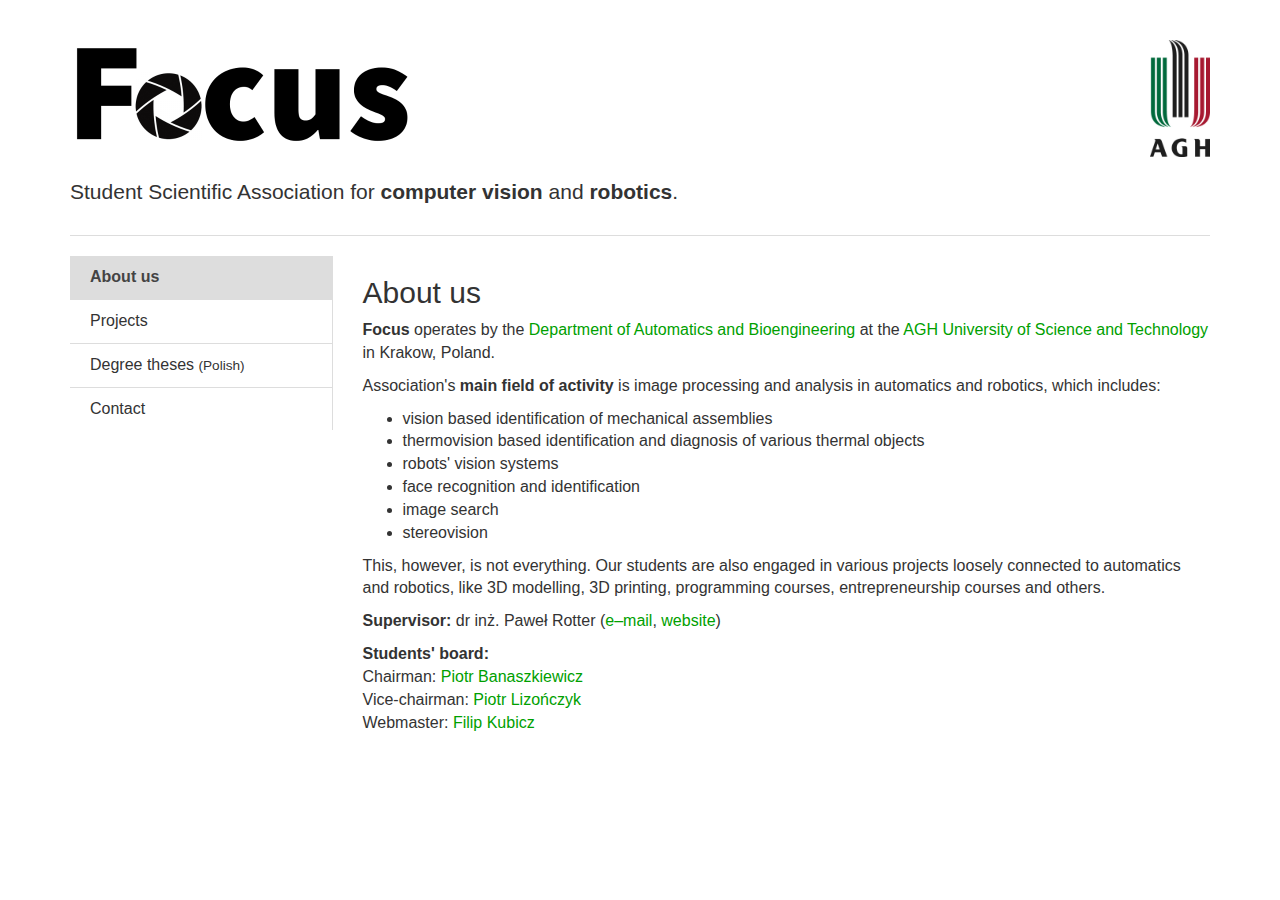
<file: index.html>
<!DOCTYPE html>
<html lang="en">
  <head>
    <meta charset="utf-8">
    <meta http-equiv="X-UA-Compatible" content="IE=edge">
    <meta name="viewport" content="width=device-width, initial-scale=1.0">
    <meta name="description" content="AGH-UST Student Scientific Association Focus for computer vision and robotics">
    <meta name="author" content="Student Scientific Association Focus">

    <!-- Default favicons -->
    <link rel="shortcut icon" href="http://www.focus.agh.edu.pl/favicon.ico" />
    <link rel="icon" sizes="16x16 32x32" href="./favicon.ico">
    <link rel="apple-touch-icon-precomposed" href="./favicon-152.png">
    <meta name="msapplication-TileColor" content="#FFFFFF">
    <meta name="msapplication-TileImage" content="./favicon-144.png">

    <title>Focus &middot; About us &middot; AGH&ndash;UST</title>

    <!-- Bootstrap core CSS -->
    <link href="./css/bootstrap.min.css" rel="stylesheet">
    <link href="./css/styles.css" rel="stylesheet">
    <link href="./css/responsive-nav.css" rel="stylesheet">

    <!-- HTML5 shim and Respond.js IE8 support of HTML5 elements and media queries -->
    <!--[if lt IE 9]>
      <script src="https://oss.maxcdn.com/libs/html5shiv/3.7.0/html5shiv.js"></script>
      <script src="https://oss.maxcdn.com/libs/respond.js/1.3.0/respond.min.js"></script>
    <![endif]-->
  </head>
  <body>

    <div class="container">

    <!-- page header -->
      <div class="row">
        <a id="menuToggle" href="#nav" aria-hidden="false"></a>

        <div class="col-md-12">
          <div class="page-header">
            <div class="clearfix">
              <a href="http://www.focus.agh.edu.pl/">
                <img src="./img/logo_whitebg_small.png"
                     class="narrower-xs"
                     alt="Focus logo" height="110" />
              </a>
              <a href="http://agh.edu.pl/">
                <img src="./img/agh.jpg" class="pull-right hidden-xs"
                     alt="AGH-UST logo" width="60" />
              </a>
            </div>

            <p class="lead hidden-xs">Student Scientific Association for <strong>computer vision</strong> and <strong>robotics</strong>.</p>
          </div>
        </div>
      </div>

      <div class="row">
        <div class="col-sm-3">
          <nav class="nav-collapse" id="nav">
            <ul class="">
              <li class="active"><a href="index.html">About us</a></li>
              <li><a href="projects.html">Projects</a></li>
              <li><a href="theses.html">Degree theses <small>(Polish)</small></a></li>
              <li><a href="contact.html">Contact</a></li>
            </ul>
          </nav>
        </div>

        <div class="col-sm-9 maincontent">
          <h2>About us</h2>
          <p><strong>Focus</strong> operates by the <a href="http://www.ia.agh.edu.pl/index.php?lang=en">Department of Automatics and Bioengineering</a> at the <a href="http://www.agh.edu.pl/en/">AGH University of Science and Technology</a> in Krakow, Poland.</p>

          <p>Association's <strong>main field of activity</strong> is image processing and analysis in automatics and robotics, which includes:</p>

          <ul>
            <li>vision based identification of mechanical assemblies</li>
            <li>thermovision based identification and diagnosis of various thermal objects</li>
            <li>robots' vision systems</li>
            <li>face recognition and identification</li>
            <li>image search</li>
            <li>stereovision</li>
          </ul>

          <p>This, however, is not everything. Our students are also engaged in various projects loosely connected to automatics and robotics, like 3D modelling, 3D printing, programming courses, entrepreneurship courses and others.</p>

          <p><strong>Supervisor:</strong> dr inż. Paweł Rotter (<a href="http://www.google.com/recaptcha/mailhide/d?k=011bd2di9ztHjrbrWp8NGOrw==&amp;c=_-moqu1uSTZjmG_oq-2FoK18EDPy-ShjX4jZl3VSBeQ=" onclick="window.open('http://www.google.com/recaptcha/mailhide/d?k\075011bd2di9ztHjrbrWp8NGOrw\75\75\46c\75_-moqu1uSTZjmG_oq-2FoK18EDPy-ShjX4jZl3VSBeQ\075', '', 'toolbar=0,scrollbars=0,location=0,statusbar=0,menubar=0,resizable=0,width=500,height=300'); return false;" title="Reveal this e-mail address">e&ndash;mail</a>, <a href="http://home.agh.edu.pl/~rotter">website</a>)</p>

          <p><strong>Students' board:</strong><br>
          Chairman: <a href="http://www.google.com/recaptcha/mailhide/d?k=01m6EJeZ8xixmWimoi0fm8-Q==&amp;c=ip3DUpUPs_L-Uw3YoEVGf_jpimSzNK9BNcq825vtl7A=" onclick="window.open('http://www.google.com/recaptcha/mailhide/d?k\07501m6EJeZ8xixmWimoi0fm8-Q\75\75\46c\75ip3DUpUPs_L-Uw3YoEVGf_jpimSzNK9BNcq825vtl7A\075', '', 'toolbar=0,scrollbars=0,location=0,statusbar=0,menubar=0,resizable=0,width=500,height=300'); return false;" title="Reveal this e-mail address">Piotr Banaszkiewicz</a><br>
          Vice-chairman: <a href="http://www.google.com/recaptcha/mailhide/d?k=011bd2di9ztHjrbrWp8NGOrw==&amp;c=_mnE_b56JCekxzBvobTTRHqktRbHHSrbvQpL7SzVdXk=" onclick="window.open('http://www.google.com/recaptcha/mailhide/d?k\075011bd2di9ztHjrbrWp8NGOrw\75\75\46c\75_mnE_b56JCekxzBvobTTRHqktRbHHSrbvQpL7SzVdXk\075', '', 'toolbar=0,scrollbars=0,location=0,statusbar=0,menubar=0,resizable=0,width=500,height=300'); return false;" title="Reveal this e-mail address">Piotr Lizończyk</a><br>
          Webmaster: <a href="http://www.google.com/recaptcha/mailhide/d?k=011bd2di9ztHjrbrWp8NGOrw==&amp;c=n5rgH6DdK2Jhs-dZ3Jku4QWDkrn1dUkmMBVAcdT0Ao4=" onclick="window.open('http://www.google.com/recaptcha/mailhide/d?k\075011bd2di9ztHjrbrWp8NGOrw\75\75\46c\75n5rgH6DdK2Jhs-dZ3Jku4QWDkrn1dUkmMBVAcdT0Ao4\075', '', 'toolbar=0,scrollbars=0,location=0,statusbar=0,menubar=0,resizable=0,width=500,height=300'); return false;" title="Reveal this e-mail address">Filip Kubicz</a></p>
        </div>
      </div>

    </div> <!-- /container -->

    <script src="./js/responsive-nav.min.js"></script>
    <script>
      var nav = responsiveNav(".nav-collapse", {
        animate: true,
        transition: 200,
        customToggle: "#menuToggle",
        openPos: "static"
      });
    </script>
  </body>
</html>
</file>
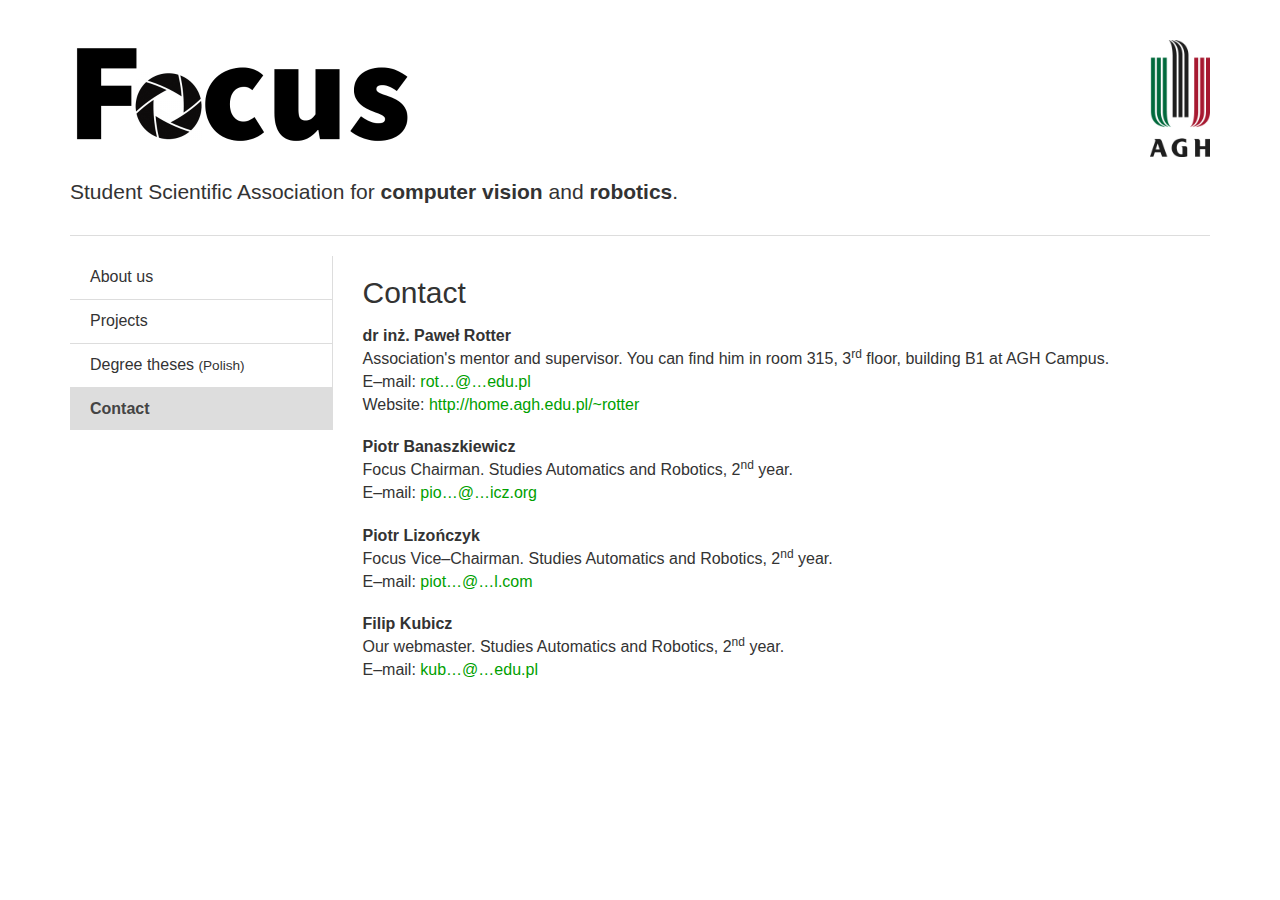
<file: contact.html>
<!DOCTYPE html>
<html lang="en">
  <head>
    <meta charset="utf-8">
    <meta http-equiv="X-UA-Compatible" content="IE=edge">
    <meta name="viewport" content="width=device-width, initial-scale=1.0">
    <meta name="description" content="AGH-UST Student Scientific Association Focus for computer vision and robotics">
    <meta name="author" content="Student Scientific Association Focus">

    <!-- Default favicons -->
    <link rel="shortcut icon" href="http://www.focus.agh.edu.pl/favicon.ico" />
    <link rel="icon" sizes="16x16 32x32" href="./favicon.ico">
    <link rel="apple-touch-icon-precomposed" href="./favicon-152.png">
    <meta name="msapplication-TileColor" content="#FFFFFF">
    <meta name="msapplication-TileImage" content="./favicon-144.png">

    <title>Focus &middot; Contact &middot; AGH&ndash;UST</title>

    <!-- Bootstrap core CSS -->
    <link href="./css/bootstrap.min.css" rel="stylesheet">
    <link href="./css/styles.css" rel="stylesheet">
    <link href="./css/responsive-nav.css" rel="stylesheet">

    <!-- HTML5 shim and Respond.js IE8 support of HTML5 elements and media queries -->
    <!--[if lt IE 9]>
      <script src="https://oss.maxcdn.com/libs/html5shiv/3.7.0/html5shiv.js"></script>
      <script src="https://oss.maxcdn.com/libs/respond.js/1.3.0/respond.min.js"></script>
    <![endif]-->
  </head>
  <body>

    <div class="container">

    <!-- page header -->
      <div class="row">
        <a id="menuToggle" href="#nav" aria-hidden="false"></a>

        <div class="col-md-12">
          <div class="page-header">
            <div class="clearfix">
              <a href="http://www.focus.agh.edu.pl/">
                <img src="./img/logo_whitebg_small.png"
                     class="narrower-xs"
                     alt="Focus logo" height="110" />
              </a>
              <a href="http://agh.edu.pl/">
                <img src="./img/agh.jpg" class="pull-right hidden-xs"
                     alt="AGH-UST logo" width="60" />
              </a>
            </div>

            <p class="lead hidden-xs">Student Scientific Association for <strong>computer vision</strong> and <strong>robotics</strong>.</p>
          </div>
        </div>
      </div>

      <div class="row">
        <div class="col-sm-3">
          <nav class="nav-collapse" id="nav">
            <ul class="">
              <li><a href="index.html">About us</a></li>
              <li><a href="projects.html">Projects</a></li>
              <li><a href="theses.html">Degree theses <small>(Polish)</small></a></li>
              <li class="active"><a href="contact.html">Contact</a></li>
            </ul>
          </nav>
        </div>

        <div class="col-sm-9 maincontent">
          <h2>Contact</h2>

          <dl class="contact">
            <dt>dr inż. Paweł Rotter</dt>
            <dd>
              <p>Association's mentor and supervisor.  You can find him in room 315, 3<sup>rd</sup> floor, building B1 at AGH Campus.<br>
              E&ndash;mail: <a href="http://www.google.com/recaptcha/mailhide/d?k=011bd2di9ztHjrbrWp8NGOrw==&amp;c=_-moqu1uSTZjmG_oq-2FoK18EDPy-ShjX4jZl3VSBeQ=" onclick="window.open('http://www.google.com/recaptcha/mailhide/d?k\075011bd2di9ztHjrbrWp8NGOrw\75\75\46c\75_-moqu1uSTZjmG_oq-2FoK18EDPy-ShjX4jZl3VSBeQ\075', '', 'toolbar=0,scrollbars=0,location=0,statusbar=0,menubar=0,resizable=0,width=500,height=300'); return false;" title="Reveal this e-mail address">rot&hellip;@&hellip;edu.pl</a><br>
              Website: <a href="http://home.agh.edu.pl/~rotter">http://home.agh.edu.pl/~rotter</a></p>
            </dd>

            <dt>Piotr Banaszkiewicz</dt>
            <dd>
              <p>Focus Chairman. Studies Automatics and Robotics, 2<sup>nd</sup> year.<br>
              E&ndash;mail: <a href="http://www.google.com/recaptcha/mailhide/d?k=01m6EJeZ8xixmWimoi0fm8-Q==&amp;c=ip3DUpUPs_L-Uw3YoEVGf_jpimSzNK9BNcq825vtl7A=" onclick="window.open('http://www.google.com/recaptcha/mailhide/d?k\07501m6EJeZ8xixmWimoi0fm8-Q\75\75\46c\75ip3DUpUPs_L-Uw3YoEVGf_jpimSzNK9BNcq825vtl7A\075', '', 'toolbar=0,scrollbars=0,location=0,statusbar=0,menubar=0,resizable=0,width=500,height=300'); return false;" title="Reveal this e-mail address">pio&hellip;@&hellip;icz.org</a>
              </p>
            </dd>

            <dt>Piotr Lizończyk</dt>
            <dd>
              <p>Focus Vice&ndash;Chairman. Studies Automatics and Robotics, 2<sup>nd</sup> year.<br>
              E&ndash;mail: <a href="http://www.google.com/recaptcha/mailhide/d?k=011bd2di9ztHjrbrWp8NGOrw==&amp;c=_mnE_b56JCekxzBvobTTRHqktRbHHSrbvQpL7SzVdXk=" onclick="window.open('http://www.google.com/recaptcha/mailhide/d?k\075011bd2di9ztHjrbrWp8NGOrw\75\75\46c\75_mnE_b56JCekxzBvobTTRHqktRbHHSrbvQpL7SzVdXk\075', '', 'toolbar=0,scrollbars=0,location=0,statusbar=0,menubar=0,resizable=0,width=500,height=300'); return false;" title="Reveal this e-mail address">piot&hellip;@&hellip;l.com</a>
              </p>
            </dd>

            <dt>Filip Kubicz</dt>
            <dd>
              <p>Our webmaster. Studies Automatics and Robotics, 2<sup>nd</sup> year.<br>
              E&ndash;mail: <a href="http://www.google.com/recaptcha/mailhide/d?k=011bd2di9ztHjrbrWp8NGOrw==&amp;c=n5rgH6DdK2Jhs-dZ3Jku4QWDkrn1dUkmMBVAcdT0Ao4=" onclick="window.open('http://www.google.com/recaptcha/mailhide/d?k\075011bd2di9ztHjrbrWp8NGOrw\75\75\46c\75n5rgH6DdK2Jhs-dZ3Jku4QWDkrn1dUkmMBVAcdT0Ao4\075', '', 'toolbar=0,scrollbars=0,location=0,statusbar=0,menubar=0,resizable=0,width=500,height=300'); return false;" title="Reveal this e-mail address">kub&hellip;@&hellip;edu.pl</a>
              </p>
            </dd>
          </dl>
        </div>
      </div>

    </div> <!-- /container -->

    <script src="./js/responsive-nav.min.js"></script>
    <script>
      var nav = responsiveNav(".nav-collapse", {
        animate: true,
        transition: 200,
        customToggle: "#menuToggle",
        openPos: "static"
      });
    </script>
  </body>
</html>
</file>
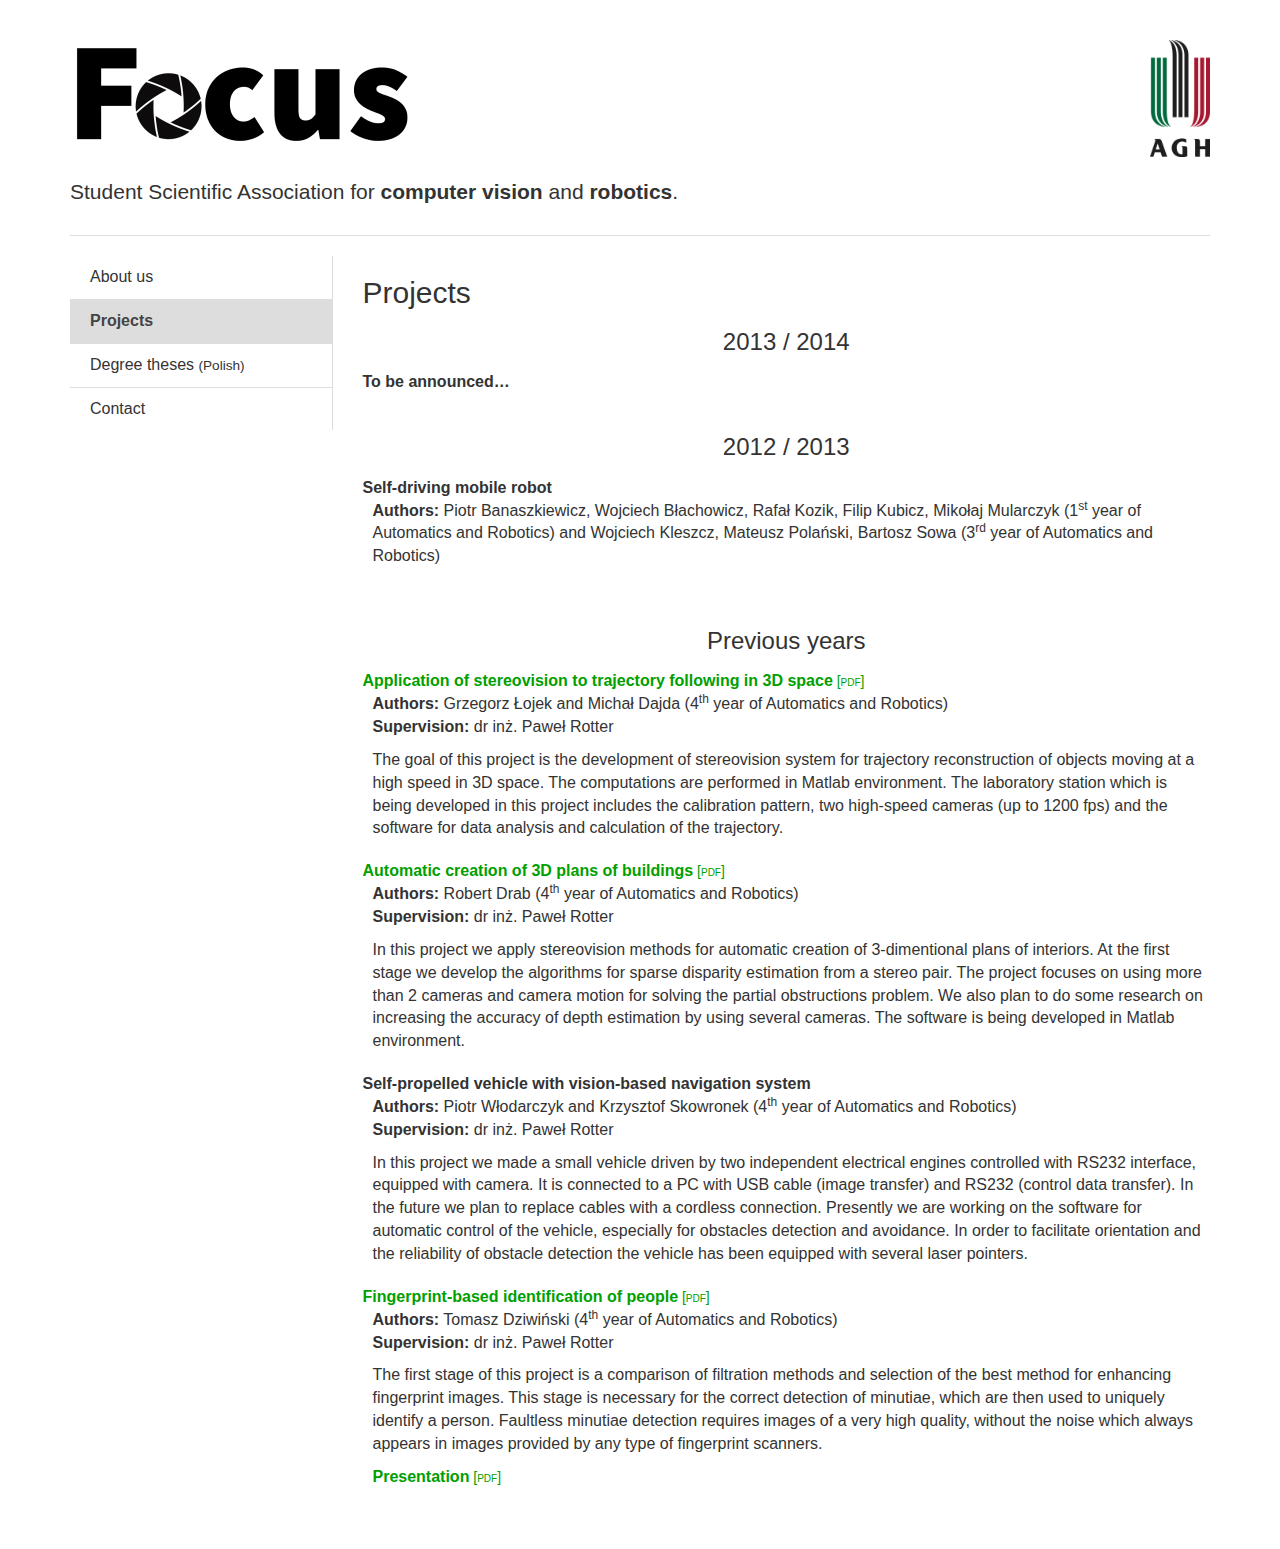
<file: projects.html>
<!DOCTYPE html>
<html lang="en">
  <head>
    <meta charset="utf-8">
    <meta http-equiv="X-UA-Compatible" content="IE=edge">
    <meta name="viewport" content="width=device-width, initial-scale=1.0">
    <meta name="description" content="AGH-UST Student Scientific Association Focus for computer vision and robotics">
    <meta name="author" content="Student Scientific Association Focus">

    <!-- Default favicons -->
    <link rel="shortcut icon" href="http://www.focus.agh.edu.pl/favicon.ico" />
    <link rel="icon" sizes="16x16 32x32" href="./favicon.ico">
    <link rel="apple-touch-icon-precomposed" href="./favicon-152.png">
    <meta name="msapplication-TileColor" content="#FFFFFF">
    <meta name="msapplication-TileImage" content="./favicon-144.png">

    <title>Focus &middot; Projects &middot; AGH&ndash;UST</title>

    <!-- Bootstrap core CSS -->
    <link href="./css/bootstrap.min.css" rel="stylesheet">
    <link href="./css/styles.css" rel="stylesheet">
    <link href="./css/responsive-nav.css" rel="stylesheet">

    <!-- HTML5 shim and Respond.js IE8 support of HTML5 elements and media queries -->
    <!--[if lt IE 9]>
      <script src="https://oss.maxcdn.com/libs/html5shiv/3.7.0/html5shiv.js"></script>
      <script src="https://oss.maxcdn.com/libs/respond.js/1.3.0/respond.min.js"></script>
    <![endif]-->
  </head>
  <body>

    <div class="container">

    <!-- page header -->
      <div class="row">
        <a id="menuToggle" href="#nav" aria-hidden="false"></a>

        <div class="col-md-12">
          <div class="page-header">
            <div class="clearfix">
              <a href="http://www.focus.agh.edu.pl/">
                <img src="./img/logo_whitebg_small.png"
                     class="narrower-xs"
                     alt="Focus logo" height="110" />
              </a>
              <a href="http://agh.edu.pl/">
                <img src="./img/agh.jpg" class="pull-right hidden-xs"
                     alt="AGH-UST logo" width="60" />
              </a>
            </div>

            <p class="lead hidden-xs">Student Scientific Association for <strong>computer vision</strong> and <strong>robotics</strong>.</p>
          </div>
        </div>
      </div>

      <div class="row">
        <div class="col-sm-3">
          <nav class="nav-collapse" id="nav">
            <ul class="">
              <li><a href="index.html">About us</a></li>
              <li class="active"><a href="projects.html">Projects</a></li>
              <li><a href="theses.html">Degree theses <small>(Polish)</small></a></li>
              <li><a href="contact.html">Contact</a></li>
            </ul>
          </nav>
        </div>

        <!-- Projects - content -->
        <div class="col-sm-9 maincontent">
          <h2>Projects</h2>

          <h3>2013 / 2014</h3>
          <dl class="projects">
            <dt>To be announced&hellip;</dt>
          </dl>

          <h3>2012 / 2013</h3>
          <dl class="projects">
            <dt>Self-driving mobile robot</dt>
            <dd>
              <p>
                <strong>Authors:</strong> Piotr Banaszkiewicz, Wojciech Błachowicz, Rafał Kozik, Filip Kubicz, Mikołaj Mularczyk (1<sup>st</sup> year of Automatics and Robotics) and Wojciech Kleszcz, Mateusz Polański, Bartosz Sowa (3<sup>rd</sup> year of Automatics and Robotics)<br>
              </p>
            </dd>
          </dl>

          <h3>Previous years</h3>
          <dl class="projects">
            <dt><a href="./projects/sledzenie_trajektorii.pdf">Application of stereovision to trajectory following in 3D space</a></dt>
            <dd>
              <p>
                <strong>Authors:</strong> Grzegorz Łojek and Michał Dajda (4<sup>th</sup> year of Automatics and Robotics)<br>
                <strong>Supervision:</strong> dr inż. Paweł Rotter
              </p>

              <p>The goal of this project is the development of stereovision system for trajectory reconstruction of objects moving at a high speed in 3D space.
              The computations are performed in Matlab environment. The laboratory station which is being developed in this project includes the calibration pattern,
              two high-speed cameras (up to 1200 fps) and the software for data analysis and calculation of the trajectory.</p>
            </dd>

            <dt><a href="./projects/stereowizja.pdf">Automatic creation of 3D plans of buildings</a></dt>
            <dd>
              <p>
                <strong>Authors:</strong> Robert Drab (4<sup>th</sup> year of Automatics and Robotics)<br>
                <strong>Supervision:</strong> dr inż. Paweł Rotter
              </p>

              <p>In this project we apply stereovision methods for automatic creation of 3-dimentional plans of interiors.
              At the first stage we develop the algorithms for sparse disparity estimation from a stereo pair.
              The project focuses on using more than 2 cameras and camera motion for solving the partial obstructions problem.
              We also plan to do some research on increasing the accuracy of depth estimation by using several cameras.
              The software is being developed in Matlab environment.</p>
            </dd>

            <dt>Self-propelled vehicle with vision-based navigation system</dt>
            <dd>
              <p>
                <strong>Authors:</strong> Piotr Włodarczyk and Krzysztof Skowronek (4<sup>th</sup> year of Automatics and Robotics)<br>
                <strong>Supervision:</strong> dr inż. Paweł Rotter
              </p>

              <p>In this project we made a small vehicle driven by two independent electrical engines controlled with RS232 interface, equipped with camera.
              It is connected to a PC with USB cable (image transfer) and RS232 (control data transfer).
              In the future we plan to replace cables with a cordless connection.
              Presently we are working on the software for automatic control of the vehicle, especially for obstacles detection and avoidance.
              In order to facilitate orientation and the reliability of  obstacle detection the vehicle has been equipped with several laser pointers.</p>
            </dd>

            <dt><a href="./projects/linie_papilarne.pdf">Fingerprint-based identification of people</a></dt>
            <dd>
              <p>
                <strong>Authors:</strong> Tomasz Dziwiński (4<sup>th</sup> year of Automatics and Robotics)<br>
                <strong>Supervision:</strong> dr inż. Paweł Rotter
              </p>

              <p>The first stage of this project is a comparison of filtration methods and selection of the best method for enhancing fingerprint images. This stage is necessary for the correct detection of minutiae, which are then used to uniquely identify a person. Faultless minutiae detection requires images of a very high quality, without the noise which always appears in images provided by any type of fingerprint scanners.</p>
              <a href="./projects/linie_pap_prezentacja.pdf"><strong> Presentation</strong></a>
            </dd>
          </dl>
        </div>
      </div>
    </div> <!-- /container -->

    <script src="./js/responsive-nav.min.js"></script>
    <script>
      var nav = responsiveNav(".nav-collapse", {
        animate: true,
        transition: 200,
        customToggle: "#menuToggle",
        openPos: "static"
      });
    </script>
  </body>
</html>
</file>
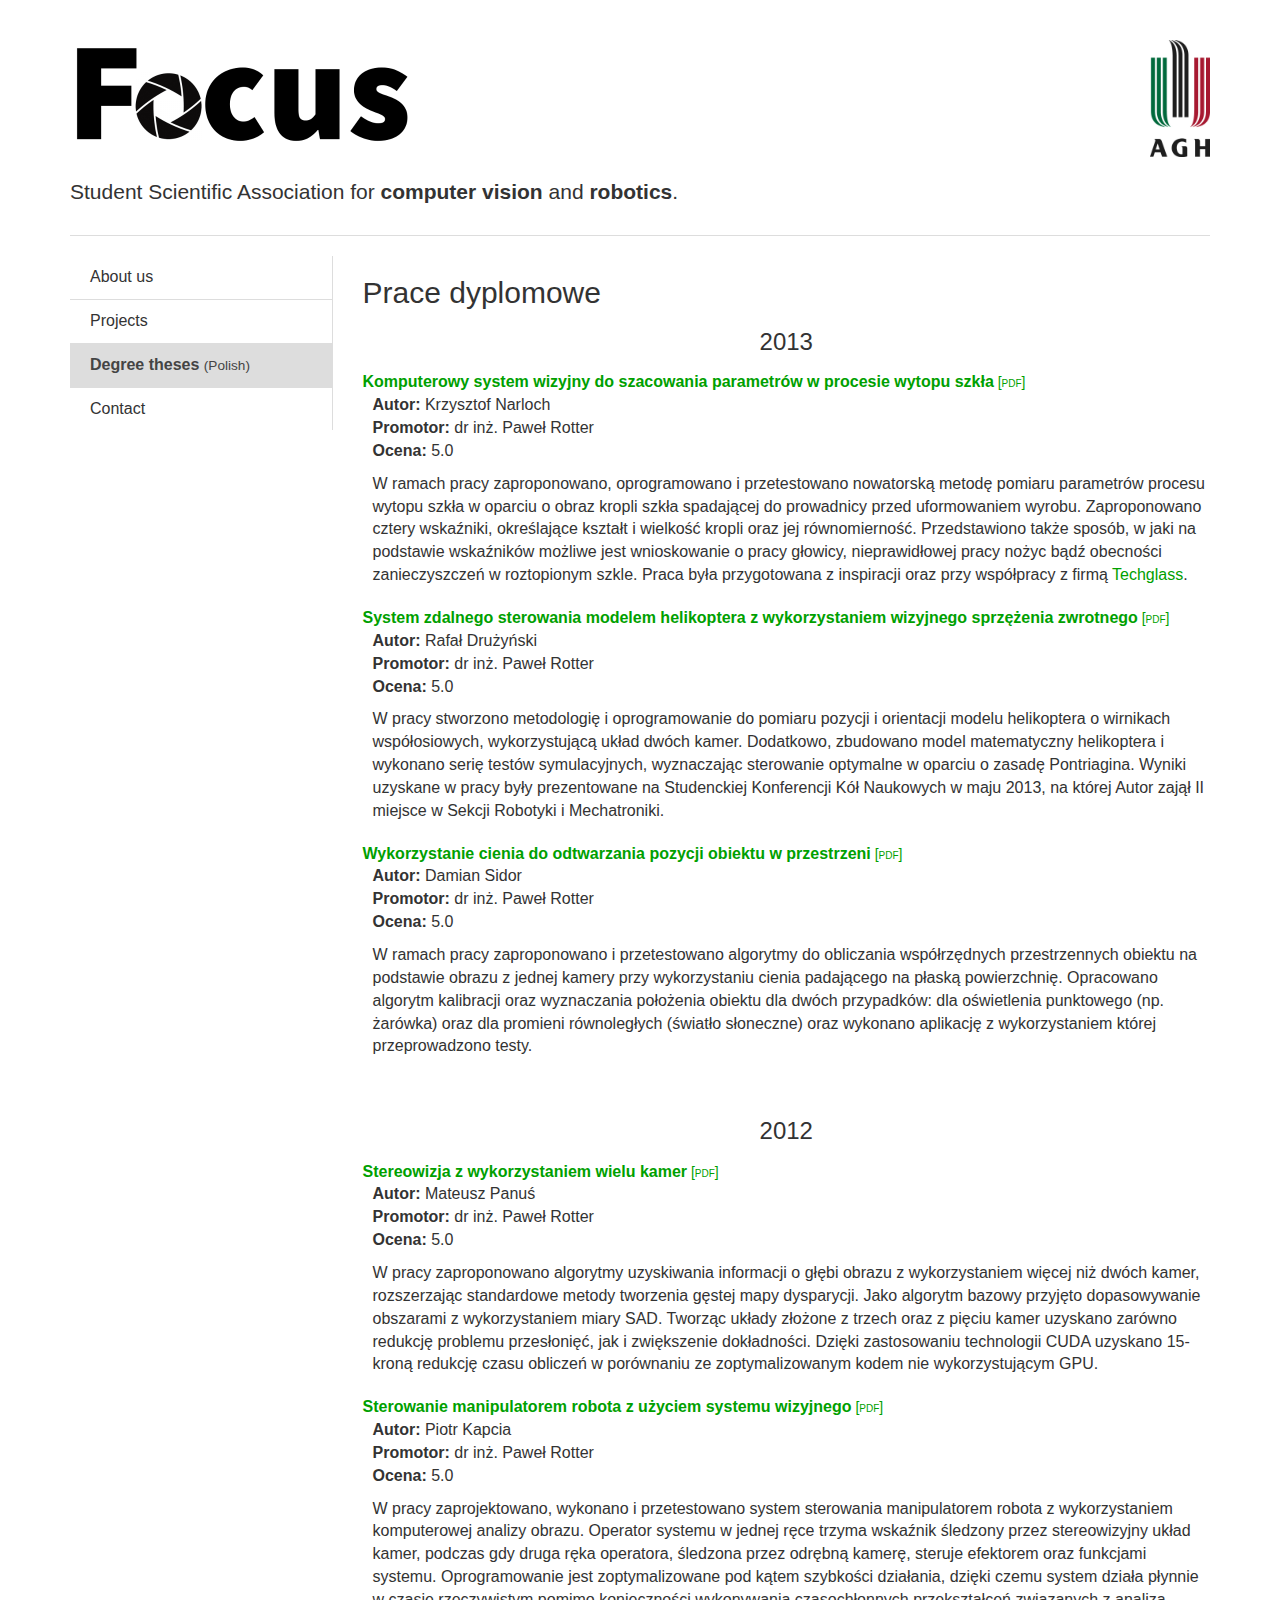
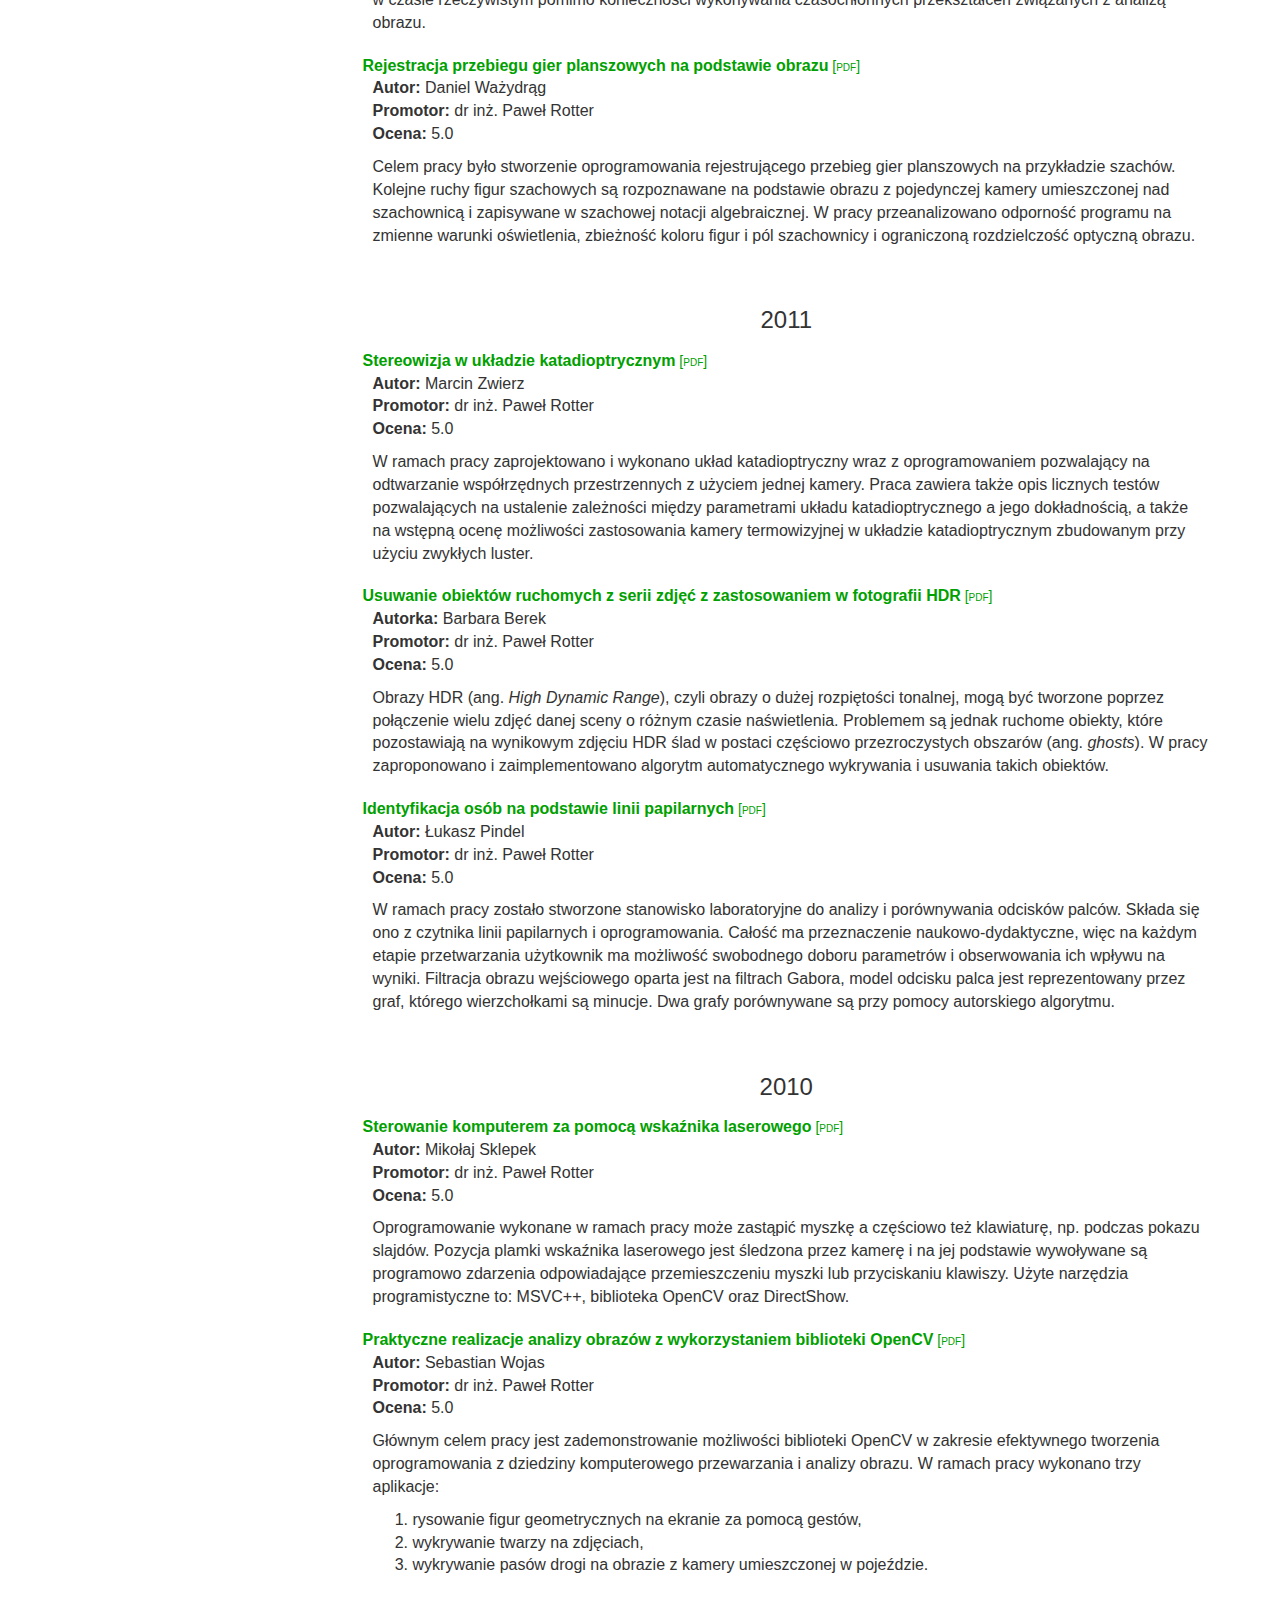
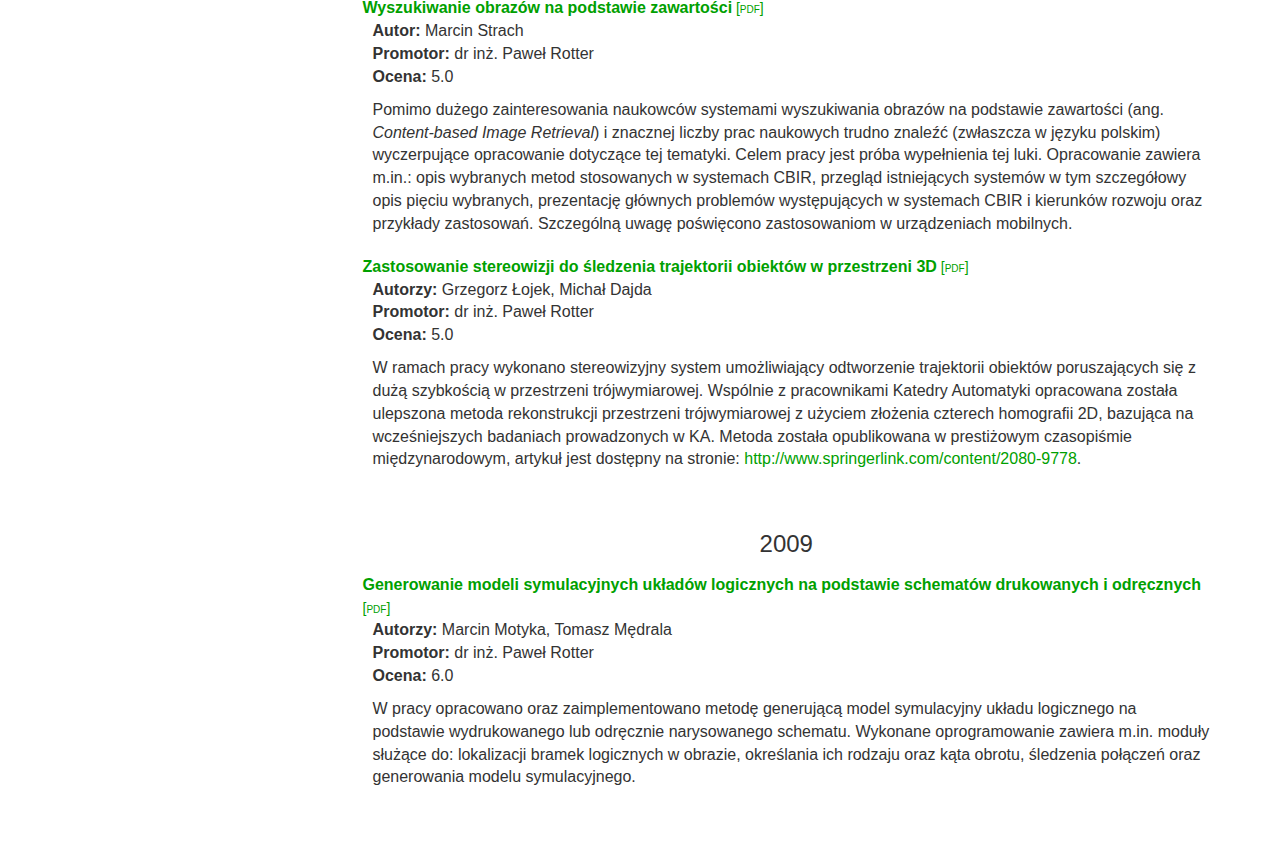
<file: theses.html>
<!DOCTYPE html>
<html lang="en">
  <head>
    <meta charset="utf-8">
    <meta http-equiv="X-UA-Compatible" content="IE=edge">
    <meta name="viewport" content="width=device-width, initial-scale=1.0">
    <meta name="description" content="AGH-UST Student Scientific Association Focus for computer vision and robotics">
    <meta name="author" content="Student Scientific Association Focus">

    <!-- Default favicons -->
    <link rel="shortcut icon" href="http://www.focus.agh.edu.pl/favicon.ico" />
    <link rel="icon" sizes="16x16 32x32" href="./favicon.ico">
    <link rel="apple-touch-icon-precomposed" href="./favicon-152.png">
    <meta name="msapplication-TileColor" content="#FFFFFF">
    <meta name="msapplication-TileImage" content="./favicon-144.png">

    <title>Focus &middot; Degree theses &middot; AGH&ndash;UST</title>

    <!-- Bootstrap core CSS -->
    <link href="./css/bootstrap.min.css" rel="stylesheet">
    <link href="./css/styles.css" rel="stylesheet">
    <link href="./css/responsive-nav.css" rel="stylesheet">

    <!-- HTML5 shim and Respond.js IE8 support of HTML5 elements and media queries -->
    <!--[if lt IE 9]>
      <script src="https://oss.maxcdn.com/libs/html5shiv/3.7.0/html5shiv.js"></script>
      <script src="https://oss.maxcdn.com/libs/respond.js/1.3.0/respond.min.js"></script>
    <![endif]-->
  </head>
  <body>

    <div class="container">

    <!-- page header -->
      <div class="row">
        <a id="menuToggle" href="#nav" aria-hidden="false"></a>

        <div class="col-md-12">
          <div class="page-header">
            <div class="clearfix">
              <a href="http://www.focus.agh.edu.pl/">
                <img src="./img/logo_whitebg_small.png"
                     class="narrower-xs"
                     alt="Focus logo" height="110" />
              </a>
              <a href="http://agh.edu.pl/">
                <img src="./img/agh.jpg" class="pull-right hidden-xs"
                     alt="AGH-UST logo" width="60" />
              </a>
            </div>

            <p class="lead hidden-xs">Student Scientific Association for <strong>computer vision</strong> and <strong>robotics</strong>.</p>
          </div>
        </div>
      </div>

      <div class="row">
        <div class="col-sm-3">
          <nav class="nav-collapse" id="nav">
            <ul class="">
              <li><a href="index.html">About us</a></li>
              <li><a href="projects.html">Projects</a></li>
              <li class="active"><a href="theses.html">Degree theses <small>(Polish)</small></a></li>
              <li><a href="contact.html">Contact</a></li>
            </ul>
          </nav>
        </div>

        <div class="col-sm-9 maincontent">
          <h2>Prace dyplomowe</h2>

          <h3 class="center">2013</h3>
          <dl class="projects">
            <dt><a href="./theses/MGR22 Kropla szkla - Narloch.pdf">Komputerowy system wizyjny do szacowania parametrów w procesie wytopu szkła</a></dt>
            <dd>
              <p>
                <strong>Autor:</strong> Krzysztof Narloch<br>
                <strong>Promotor:</strong> dr inż. Paweł Rotter<br>
                <strong>Ocena:</strong> 5.0
              </p>
              <p>W ramach pracy zaproponowano, oprogramowano i przetestowano nowatorską metodę pomiaru parametrów procesu wytopu szkła w oparciu o obraz kropli szkła spadającej do prowadnicy przed uformowaniem wyrobu. Zaproponowano cztery wskaźniki, określające kształt i wielkość kropli oraz jej równomierność. Przedstawiono także sposób, w jaki na podstawie wskaźników możliwe jest wnioskowanie o pracy głowicy, nieprawidłowej pracy nożyc bądź obecności zanieczyszczeń w roztopionym szkle. Praca była przygotowana z inspiracji oraz przy współpracy z firmą <a href="http://www.techglass.pl/">Techglass</a>.</p>
            </dd>

            <dt><a href="./theses/MGR21 Helikopter-Druzynski.pdf"> System zdalnego sterowania modelem helikoptera z wykorzystaniem wizyjnego sprzężenia zwrotnego</a></dt>
            <dd>
              <p>
                <strong>Autor:</strong> Rafał Drużyński<br>
                <strong>Promotor:</strong> dr inż. Paweł Rotter<br>
                <strong>Ocena:</strong> 5.0
              </p>
              <p>W pracy stworzono metodologię i oprogramowanie do pomiaru pozycji i orientacji modelu helikoptera o wirnikach współosiowych, wykorzystującą układ dwóch kamer. Dodatkowo, zbudowano model matematyczny helikoptera i wykonano serię testów symulacyjnych, wyznaczając sterowanie optymalne w oparciu o zasadę Pontriagina. Wyniki uzyskane w pracy były prezentowane na Studenckiej Konferencji Kół Naukowych w maju 2013, na której Autor zajął II miejsce w Sekcji Robotyki i Mechatroniki.</p>
            </dd>

            <dt><a href="./theses/MGR19 Stereowizja z cieniem - Sidor.pdf">Wykorzystanie cienia do odtwarzania pozycji obiektu w przestrzeni</a></dt>
            <dd>
              <p>
                <strong>Autor:</strong> Damian Sidor<br>
                <strong>Promotor:</strong> dr inż. Paweł Rotter<br>
                <strong>Ocena:</strong> 5.0
              </p>
              <p>W ramach pracy zaproponowano i przetestowano algorytmy do obliczania współrzędnych przestrzennych obiektu na podstawie obrazu z jednej kamery przy wykorzystaniu cienia padającego na płaską powierzchnię. Opracowano algorytm kalibracji oraz wyznaczania położenia obiektu dla dwóch przypadków: dla oświetlenia punktowego (np. żarówka) oraz dla promieni równoległych (światło słoneczne) oraz wykonano aplikację z wykorzystaniem której przeprowadzono testy. </p>
            </dd>
          </dl>

          <h3 class="center">2012</h3>
          <dl class="projects">
            <dt><a href="./theses/MGR15PanusWielokamerowa.pdf">Stereowizja z wykorzystaniem wielu kamer</a></dt>
            <dd>
              <p>
                <strong>Autor:</strong> Mateusz Panuś<br>
                <strong>Promotor:</strong> dr inż. Paweł Rotter<br>
                <strong>Ocena:</strong> 5.0
              </p>
              <p>W pracy zaproponowano algorytmy uzyskiwania informacji o głębi obrazu z wykorzystaniem więcej niż dwóch kamer, rozszerzając standardowe metody tworzenia gęstej mapy dysparycji. Jako algorytm bazowy przyjęto dopasowywanie obszarami z wykorzystaniem miary SAD. Tworząc układy złożone z trzech oraz z pięciu kamer uzyskano zarówno redukcję problemu przesłonięć, jak i zwiększenie dokładności. Dzięki zastosowaniu technologii CUDA uzyskano 15-kroną redukcję czasu obliczeń w porównaniu ze zoptymalizowanym kodem nie wykorzystującym GPU.</p>
            </dd>

            <dt><a href="./theses/MGR14KapciaManipulator.pdf">Sterowanie manipulatorem robota z użyciem systemu wizyjnego</a></dt>
            <dd>
              <p>
                <strong>Autor:</strong> Piotr Kapcia<br>
                <strong>Promotor:</strong> dr inż. Paweł Rotter<br>
                <strong>Ocena:</strong> 5.0
              </p>
              <p>W pracy zaprojektowano, wykonano i przetestowano system sterowania manipulatorem robota z wykorzystaniem komputerowej analizy obrazu. Operator systemu w jednej ręce trzyma wskaźnik śledzony przez stereowizyjny układ kamer, podczas gdy druga ręka operatora, śledzona przez odrębną kamerę, steruje efektorem oraz funkcjami systemu. Oprogramowanie jest zoptymalizowane pod kątem szybkości działania, dzięki czemu system działa płynnie w czasie rzeczywistym pomimo konieczności wykonywania czasochłonnych przekształceń związanych z analizą obrazu.</p>
            </dd>

            <dt><a href="./theses/MGR12WazydragSzachy.pdf">Rejestracja przebiegu gier planszowych na podstawie obrazu</a></dt>
            <dd>
              <p>
                <strong>Autor:</strong> Daniel Ważydrąg<br>
                <strong>Promotor:</strong> dr inż. Paweł Rotter<br>
                <strong>Ocena:</strong> 5.0
              </p>
              <p>Celem pracy było stworzenie oprogramowania rejestrującego przebieg gier planszowych na przykładzie szachów. Kolejne ruchy figur szachowych są rozpoznawane na podstawie obrazu z pojedynczej kamery umieszczonej nad szachownicą i zapisywane w szachowej notacji algebraicznej. W pracy przeanalizowano odporność programu na zmienne warunki oświetlenia, zbieżność koloru figur i pól szachownicy i ograniczoną rozdzielczość optyczną obrazu.</p>
            </dd>
          </dl>

          <h3 class="center">2011</h3>
          <dl class="projects">
            <dt><a href="./theses/MGR10.pdf">Stereowizja w układzie katadioptrycznym</a></dt>
            <dd>
              <p>
                <strong>Autor:</strong> Marcin Zwierz<br>
                <strong>Promotor:</strong> dr inż. Paweł Rotter<br>
                <strong>Ocena:</strong> 5.0
              </p>
              <p>W ramach pracy zaprojektowano i wykonano układ katadioptryczny wraz z oprogramowaniem pozwalający na odtwarzanie współrzędnych przestrzennych z użyciem jednej kamery. Praca zawiera także opis licznych testów pozwalających na ustalenie zależności między parametrami układu katadioptrycznego a jego dokładnością, a także na wstępną ocenę możliwości zastosowania kamery termowizyjnej w układzie katadioptrycznym zbudowanym przy użyciu zwykłych luster.</p>
            </dd>

            <dt><a href="./theses/MGR07.pdf">Usuwanie obiektów ruchomych z serii zdjęć z zastosowaniem w fotografii HDR</a></dt>
            <dd>
              <p>
                <strong>Autorka:</strong> Barbara Berek<br>
                <strong>Promotor:</strong> dr inż. Paweł Rotter<br>
                <strong>Ocena:</strong> 5.0
              </p>
              <p>Obrazy HDR (ang. <i>High Dynamic Range</i>), czyli obrazy o dużej rozpiętości tonalnej, mogą być tworzone poprzez połączenie wielu zdjęć danej sceny o różnym czasie naświetlenia. Problemem są jednak ruchome obiekty, które pozostawiają na wynikowym zdjęciu HDR ślad w postaci częściowo przezroczystych obszarów (ang. <i>ghosts</i>). W pracy zaproponowano i zaimplementowano algorytm automatycznego wykrywania i usuwania takich obiektów.</p>
            </dd>

            <dt><a href="./theses/MGR06.pdf">Identyfikacja osób na podstawie linii papilarnych</a></dt>
            <dd>
              <p>
                <strong>Autor:</strong> Łukasz Pindel<br>
                <strong>Promotor:</strong> dr inż. Paweł Rotter<br>
                <strong>Ocena:</strong> 5.0
              </p>
              <p>W ramach pracy zostało stworzone stanowisko laboratoryjne do analizy i porównywania odcisków palców. Składa się ono z czytnika linii papilarnych i oprogramowania. Całość ma przeznaczenie naukowo-dydaktyczne, więc na każdym etapie przetwarzania użytkownik ma możliwość swobodnego doboru parametrów i obserwowania ich wpływu na wyniki. Filtracja obrazu wejściowego oparta jest na filtrach Gabora, model odcisku palca jest reprezentowany przez graf, którego wierzchołkami są minucje. Dwa grafy porównywane są przy pomocy autorskiego algorytmu.</p>
            </dd>
          </dl>

          <h3 class="center">2010</h3>
          <dl class="projects">
            <dt><a href="./theses/MGR05.pdf">Sterowanie komputerem za pomocą wskaźnika laserowego</a></dt>
            <dd>
              <p>
                <strong>Autor:</strong> Mikołaj Sklepek<br>
                <strong>Promotor:</strong> dr inż. Paweł Rotter<br>
                <strong>Ocena:</strong> 5.0
              </p>
              <p>Oprogramowanie wykonane w ramach pracy może zastąpić myszkę a częściowo też klawiaturę, np. podczas pokazu slajdów. Pozycja plamki wskaźnika laserowego jest śledzona przez kamerę i na jej podstawie wywoływane są programowo zdarzenia odpowiadające przemieszczeniu myszki lub przyciskaniu klawiszy. Użyte narzędzia programistyczne to: MSVC++, biblioteka OpenCV oraz DirectShow.</p>
            </dd>
            <dt><a href="./theses/MGR04.pdf">Praktyczne realizacje analizy obrazów z wykorzystaniem biblioteki OpenCV</a></dt>
            <dd>
              <p>
                <strong>Autor:</strong> Sebastian Wojas<br>
                <strong>Promotor:</strong> dr inż. Paweł Rotter<br>
                <strong>Ocena:</strong> 5.0
              </p>
              <p>Głównym celem pracy jest zademonstrowanie możliwości biblioteki OpenCV w zakresie efektywnego tworzenia oprogramowania z dziedziny komputerowego przewarzania i analizy obrazu. W ramach pracy wykonano trzy aplikacje:</p>
              <ol>
                <li>rysowanie figur geometrycznych na ekranie za pomocą gestów,</li>
                <li>wykrywanie twarzy na zdjęciach,</li>
                <li>wykrywanie pasów drogi na obrazie z kamery umieszczonej w pojeździe.</li>
              </ol>
            </dd>
            <dt><a href="./theses/MGR03.pdf">Wyszukiwanie obrazów na podstawie zawartości</a></dt>
            <dd>
              <p>
                <strong>Autor:</strong> Marcin Strach<br>
                <strong>Promotor:</strong> dr inż. Paweł Rotter<br>
                <strong>Ocena:</strong> 5.0
              </p>
              <p>Pomimo dużego zainteresowania naukowców systemami wyszukiwania obrazów na podstawie zawartości (ang. <i>Content-based Image Retrieval</i>) i znacznej liczby prac naukowych trudno znaleźć (zwłaszcza w języku polskim) wyczerpujące opracowanie dotyczące tej tematyki. Celem pracy jest próba wypełnienia tej luki. Opracowanie zawiera m.in.: opis wybranych metod stosowanych w systemach CBIR, przegląd istniejących systemów w tym szczegółowy opis pięciu wybranych, prezentację głównych problemów występujących w systemach CBIR i kierunków rozwoju oraz przykłady zastosowań. Szczególną uwagę poświęcono zastosowaniom w urządzeniach mobilnych.</p>
            </dd>
            <dt><a href="./theses/MGR02.pdf">Zastosowanie stereowizji do śledzenia trajektorii obiektów w przestrzeni 3D</a></dt>
            <dd>
              <p>
                <strong>Autorzy:</strong> Grzegorz Łojek, Michał Dajda<br>
                <strong>Promotor:</strong> dr inż. Paweł Rotter<br>
                <strong>Ocena:</strong> 5.0
              </p>
              <p>W ramach pracy wykonano stereowizyjny system umożliwiający odtworzenie trajektorii obiektów poruszających się z dużą szybkością w przestrzeni trójwymiarowej. Wspólnie z pracownikami Katedry Automatyki opracowana została ulepszona metoda rekonstrukcji przestrzeni trójwymiarowej z użyciem złożenia czterech homografii 2D, bazująca na wcześniejszych badaniach prowadzonych w KA. Metoda została opublikowana w prestiżowym czasopiśmie międzynarodowym, artykuł jest dostępny na stronie: <a href="http://www.springerlink.com/content/2080-9778">http://www.springerlink.com/content/2080-9778</a>.</p>
            </dd>
          </dl>

          <h3 class="center">2009</h3>
          <dl class="projects">
            <dt><a href="./theses/MGR01.pdf">Generowanie modeli symulacyjnych układów logicznych na podstawie schematów drukowanych i odręcznych</a></dt>
            <dd>
              <p>
                <strong>Autorzy:</strong> Marcin Motyka, Tomasz Mędrala<br>
                <strong>Promotor:</strong> dr inż. Paweł Rotter<br>
                <strong>Ocena:</strong> 6.0
              </p>
              <p>W pracy opracowano oraz zaimplementowano metodę generującą model symulacyjny układu logicznego na podstawie wydrukowanego lub odręcznie narysowanego schematu. Wykonane oprogramowanie zawiera m.in. moduły służące do: lokalizacji bramek logicznych w obrazie, określania ich rodzaju oraz kąta obrotu, śledzenia połączeń oraz generowania modelu symulacyjnego.</p>
            </dd>
          </dl>
        </div>
      </div>

    </div> <!-- /container -->

    <script src="./js/responsive-nav.min.js"></script>
    <script>
      var nav = responsiveNav(".nav-collapse", {
        animate: true,
        transition: 200,
        customToggle: "#menuToggle",
        openPos: "static"
      });
    </script>
  </body>
</html>
</file>
<file: css/styles.css>
a { color: #00A000; }
a:hover, a:focus { color: #107010; }

body { font-size: 16px; }

.page-header .lead { margin-top: 20px; }

#menuToggle { display: none; }

/* sidebar navigation links */
#nav { background-color: #FFF; }
#nav a { color: #333; display: block; padding: 10px 20px; }
#nav a small { font-weight: normal; }

/* sidebar colors */
.page-header {border-bottom: 1px solid #DDD;}
#nav a { border-top: 1px solid #DDD; }
#nav li:first-child a { border-top: none; }
#nav li.active { background-color: #DDD; }
#nav li.active a { color: #444; font-weight: bold; }
#nav li a:hover, #nav li a:focus { background-color: #208020; color: #FFF; }

/* projects styles */
.projects a[href$='.pdf'] { font-weight: bold; }
.projects a[href$='.pdf']:after { content: " [pdf]"; font-variant: small-caps;
                                  font-weight: normal; font-size: 14px; }
.projects dd { margin-left: 10px; margin-bottom: 20px; }
.projects { padding-bottom: 20px; }

/* contact list styles */
.contact dd { margin-bottom: 20px; }

/* helper classes */
.center { text-align: center; }

.maincontent h3 { text-align: center; }

/* responsive design styles */

  /* styles for bigger screens (tablet, PC) */
  @media (min-width: 768px) {
    .narrower-xs { float: left !important; }
    #nav { border-right: 1px solid #DDD; }
  }

  /* styles for smaller screens */
  @media (max-width: 767px) {
    .narrower-xs { height: auto; width: 95%; margin: 0 auto; max-width: 344px; }

    /* horizontal bar for smaller screens that separates main content from
       sidebar */
    .maincontent { border-top: 1px solid #EEE; padding-top: 10px; }

    .page-header { border-bottom: none; margin-bottom: 0; padding-bottom: 10px; }

    #menuToggle { -moz-user-select: none; display: block; width: 60px;
                  height: 60px; float: right; text-indent: -9999px;
                  background: url("../img/hamburger.gif") no-repeat scroll 50% 33% rgb(68, 68, 68);
                  overflow: hidden; }

    /* slide-down navigation styles */
    #nav { margin: 0 -15px; text-align: center; background-color: #00693C; }
    #nav a { color: #FFF; display: block; padding: 10px 20px;
             border-bottom: 1px solid #111; border-top: none; }
    #nav li.active { background-color: #309030; }
    #nav li.active a { color: #FFF; }
    #nav li a:hover, #nav li a:focus { background-color: #005000; color: #FFF; }
  }
</file>
<file: css/responsive-nav.css>
/*! responsive-nav.js 1.0.25 by @viljamis */

.nav-collapse ul {
  margin: 0;
  padding: 0;
  width: 100%;
  display: block;
  list-style: none;
}

.nav-collapse li {
  width: 100%;
  display: block;
}

.js .nav-collapse {
  clip: rect(0 0 0 0);
  max-height: 0;
  position: absolute;
  display: block;
  overflow: hidden;
  zoom: 1;
}

.nav-collapse.opened {
  max-height: 9999px;
}

.nav-collapse.disable-pointer-events {
  pointer-events: none !important;
}

.nav-toggle {
  -webkit-tap-highlight-color: rgba(0,0,0,0);
  -webkit-touch-callout: none;
  -webkit-user-select: none;
  -moz-user-select: none;
  -ms-user-select: none;
  -o-user-select: none;
  user-select: none;
}

@media screen and (min-width: 40em) {
  .js .nav-collapse {
    position: relative;
  }
  .js .nav-collapse.closed {
    max-height: none;
  }
  .nav-toggle {
    display: none;
  }
}
</file>
